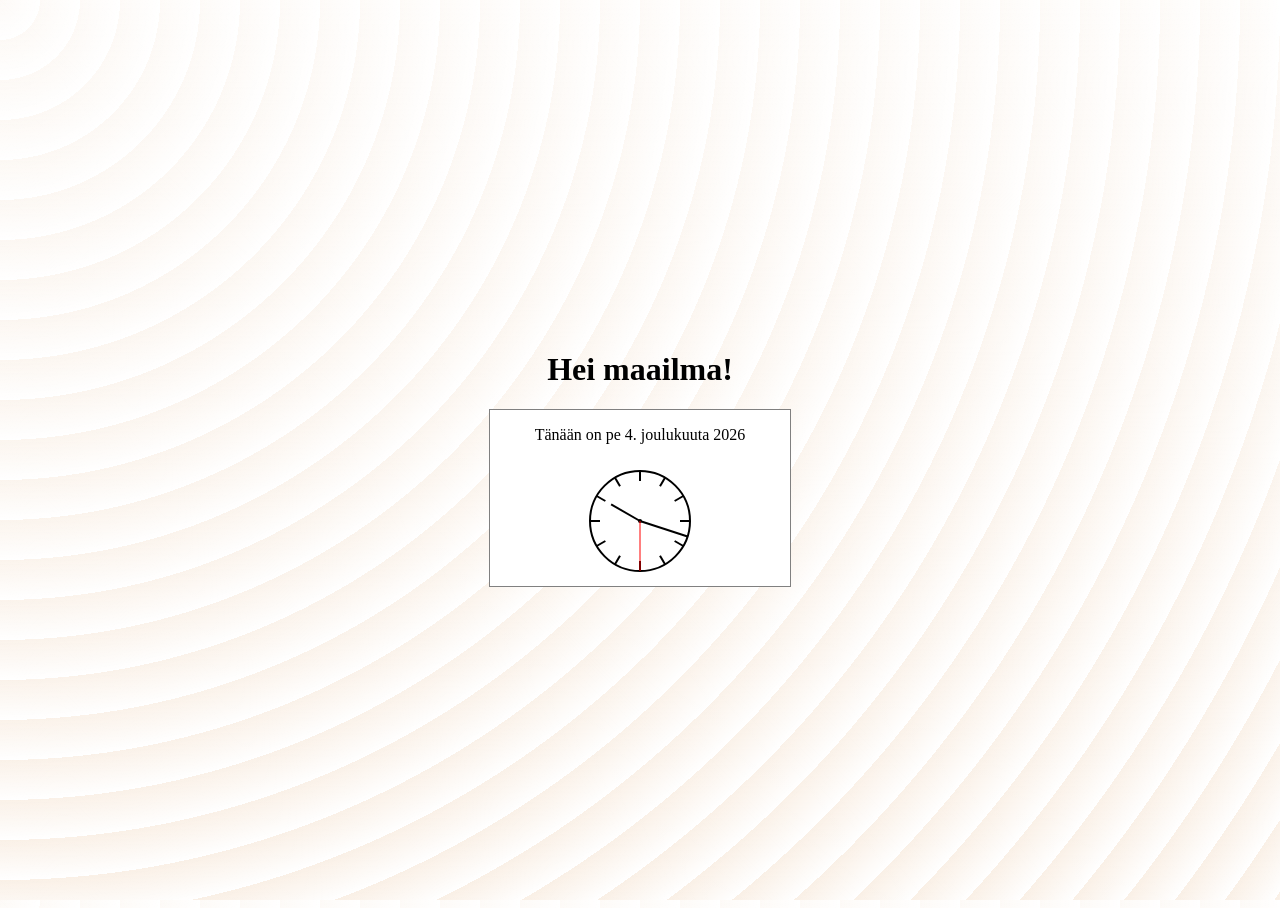
<file: index.html>
<!DOCTYPE html>
<html lang="en">

<head>
  <meta charset="UTF-8">
  <meta name="viewport" content="width=device-width, initial-scale=1.0">
  <link rel="stylesheet" href="styles.css">
  <title>Hello</title>
</head>

<body>
  <main>
    <h1>Hei maailma!</h1>
    <div id="datetime"></div>
  </main>

  <script src="scripts.js"></script>
</body>

</html>
</file>
<file: styles.css>
html {
    height: 100%;
  }
  
  body {
    background-color:linen;
    display: flex;
    flex-direction: column;
    justify-content: center;
    height: 100%;
  }
  
  main {
    text-align: center;
  }

  #datetime {
    background-color: white;
    width: 300px;
    margin: auto;
    border: 1px solid grey;
  }

body {
  background-color: #ffffff;
  opacity: 1;
  background-image:  repeating-radial-gradient( circle at 0 0, transparent 0, #ffffff 40px ), repeating-linear-gradient( #FAF0E655, #FAF0E6 );
}
</file>
